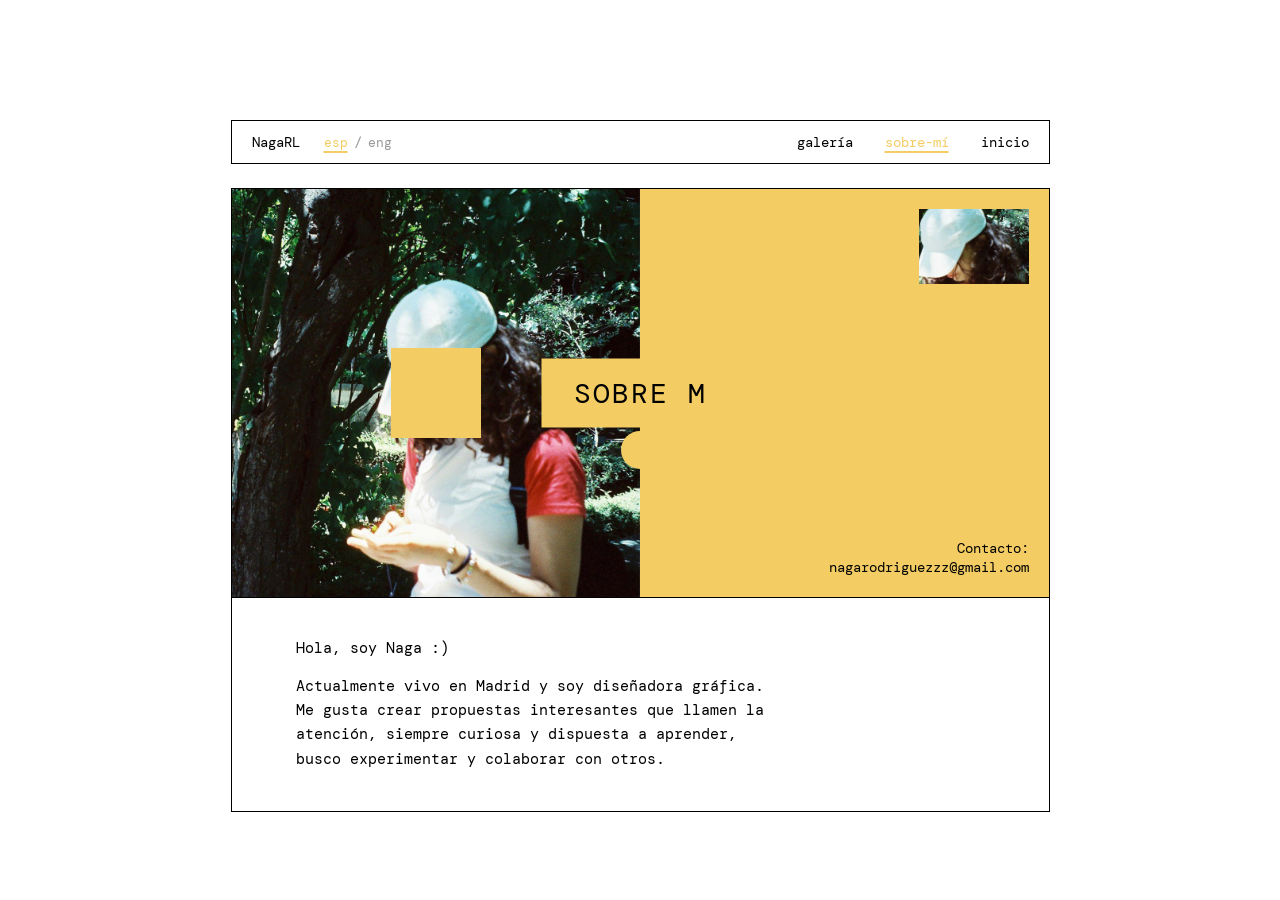
<file: sobremi.html>
<!DOCTYPE html>
<html lang="es">
<head>
    <meta charset="UTF-8">
    <meta name="viewport" content="width=device-width, initial-scale=1.0">
    <title>Sobre mí</title>

    <link rel="preconnect" href="https://fonts.googleapis.com">
    <link rel="preconnect" href="https://fonts.gstatic.com" crossorigin>
    <link href="https://fonts.googleapis.com/css2?family=DM+Mono:wght@300;400;500&display=swap" rel="stylesheet">

    <link rel="stylesheet" href="./assets/css/main.css">
</head>
<body class="page-sobremi">

    <header class="header header-superior">
        <div class="header-left">
            <span class="header-logo">NagaRL</span>

            <div class="header-lang">
                <button type="button" class="lang-btn" data-lang="es">esp</button>
                <span class="lang-sep">/</span>
                <button type="button" class="lang-btn" data-lang="en">eng</button>
            </div>
        </div>

        <nav class="header-nav">
            <a href="trabajos.html" data-i18n="nav_galeria">galería</a>
            <a href="sobremi.html" class="active" data-i18n="nav_sobremi">sobre-mí</a>
            <a href="home.html" data-i18n="nav_inicio">inicio</a>
        </nav>
    </header>

    <main class="sobremi">

        <section class="sobremi-foto-bloque">
            <div class="sobremi-foto">
                <img src="./assets/img/yo.jpg" alt="Foto de Naga">
                <span class="sobremi-cuadrado"></span>
            </div>

            <div class="sobremi-amarillo">
                <div class="sobremi-recorte">
                    <img src="./assets/img/yo.jpg" alt="">
                </div>

                <div class="sobremi-contacto">
                    <p data-i18n="sobremi_contacto_label">Contacto:</p>
                    <p>nagarodriguezzz@gmail.com</p>
                </div>
            </div>

            <div class="sobremi-titulo">
                <h1 id="sobremi-h1"></h1>
            </div>
        </section>

        <section class="sobremi-texto-bloque">
            <p class="sobremi-saludo" data-i18n="sobremi_saludo">Hola, soy Naga :)</p>
            <p class="sobremi-texto" data-i18n="sobremi_texto">
                Actualmente vivo en Madrid y soy diseñadora gráfica. Me gusta crear propuestas interesantes que llamen la atención, siempre curiosa y dispuesta a aprender, busco experimentar y colaborar con otros.
            </p>
        </section>

    </main>

    <script src="./assets/js/gsap.min.js"></script>
    <script src="./assets/js/ScrambleTextPlugin.min.js"></script>
    <script src="./assets/js/TextPlugin.min.js"></script>
    <script src="./assets/js/transiciones.js"></script>
    <script src="./assets/js/efectos.js"></script>
    <script src="./assets/js/i18n.js"></script>
    <script>
        // Efecto typewriter en el título "SOBRE MÍ"
        document.addEventListener("langchange", (e) => {
            const titulo = document.querySelector("#sobremi-h1");
            window.escribirTexto(titulo, window.translations[e.detail.lang].sobremi_titulo, 1.2);
        });
    </script>
</body>
</html>
</file>
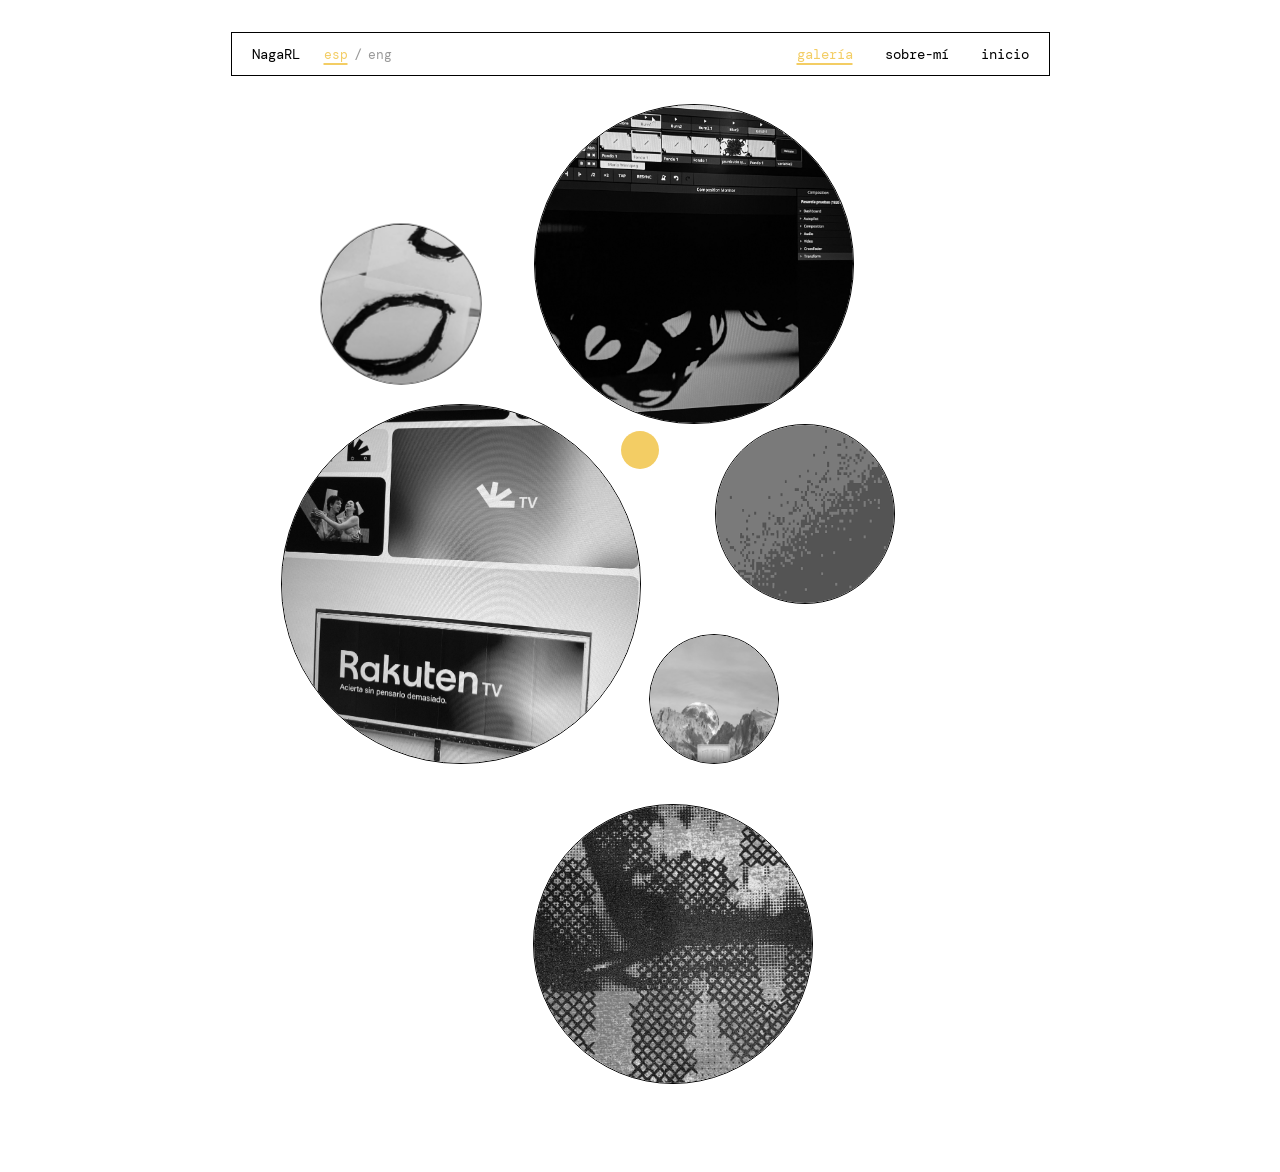
<file: trabajos.html>
<!DOCTYPE html>
<html lang="es">
<head>
    <meta charset="UTF-8">
    <meta name="viewport" content="width=device-width, initial-scale=1.0">
    <title>Galería</title>

    <link rel="preconnect" href="https://fonts.googleapis.com">
    <link rel="preconnect" href="https://fonts.gstatic.com" crossorigin>
    <link href="https://fonts.googleapis.com/css2?family=DM+Mono:wght@300;400;500&display=swap" rel="stylesheet">
    <link rel="stylesheet" href="https://fonts.googleapis.com/css2?family=Material+Symbols+Outlined:opsz,wght,FILL,GRAD@24,300,0,0">

    <link rel="stylesheet" href="./assets/css/main.css">
</head>
<body>

    <header class="header header-superior">
        <div class="header-left">
            <span class="header-logo">NagaRL</span>

            <div class="header-lang">
                <button type="button" class="lang-btn" data-lang="es">esp</button>
                <span class="lang-sep">/</span>
                <button type="button" class="lang-btn" data-lang="en">eng</button>
            </div>
        </div>

        <nav class="header-nav">
            <a href="trabajos.html" class="active" data-i18n="nav_galeria">galería</a>
            <a href="sobremi.html" data-i18n="nav_sobremi">sobre-mí</a>
            <a href="home.html" data-i18n="nav_inicio">inicio</a>
        </nav>
    </header>

    <main class="trabajos" id="trabajos"></main>

    <div class="overlay" id="overlay">
        <div class="overlay-caja">
            <button class="overlay-cerrar" id="overlay-cerrar">
                <span class="material-symbols-outlined">close</span>
            </button>

            <div class="overlay-contenido" id="overlay-contenido"></div>
        </div>
    </div>

    <script src="./assets/js/gsap.min.js"></script>
    <script src="./assets/js/ScrambleTextPlugin.min.js"></script>
    <script src="./assets/js/TextPlugin.min.js"></script>
    <script src="./assets/js/transiciones.js"></script>
    <script src="./assets/js/efectos.js"></script>
    <script src="./assets/js/i18n.js"></script>
    <script src="./assets/js/trabajos.js"></script>
</body>
</html>
</file>
<file: assets/css/main.css>
*,*::before,*::after{box-sizing:border-box;margin:0;padding:0}body{font-family:"DM Mono",monospace;font-weight:400;color:#000;background-color:#fff;min-height:100vh}body.cursor-activo,body.cursor-activo *{cursor:none !important}.cursor-personalizado{position:fixed;top:0;left:0;width:38px;height:38px;margin-top:-19px;margin-left:-19px;border-radius:50%;background-color:#f3cd64;pointer-events:none;z-index:10000;transition:width .22s ease,height .22s ease,margin .22s ease}.cursor-personalizado.sobre-hover{width:16px;height:16px;margin-top:-8px;margin-left:-8px}.cursor-personalizado.pulsando{width:10px;height:10px;margin-top:-5px;margin-left:-5px}@media(pointer: coarse){body.cursor-activo,body.cursor-activo *{cursor:auto !important}.cursor-personalizado{display:none}}a{text-decoration:none;color:inherit;font-family:inherit}ul,ol{list-style:none}button{border:none;background:none;font-family:inherit;cursor:pointer}.header{display:flex;justify-content:space-between;align-items:center;width:90%;max-width:819px;padding:.75rem 1.25rem;font-family:"DM Mono",monospace;border:1px solid #000;background-color:#fff;z-index:10}.header .header-left{display:flex;align-items:center;gap:1.5rem}.header .header-logo{font-size:.9rem;transition:color .2s ease}.header .header-logo:hover{color:#f3cd64}.header .header-lang{display:flex;align-items:center;gap:.4rem;font-size:.9rem}.header .header-lang .lang-sep{opacity:.4}.header .header-lang .lang-btn{opacity:.4;transition:color .2s ease,opacity .2s ease}.header .header-lang .lang-btn:hover{color:#f3cd64;opacity:1}.header .header-lang .lang-btn.active{color:#f3cd64;text-decoration:underline;text-underline-offset:4px;text-decoration-thickness:2px;opacity:1}.header .header-nav{display:flex;align-items:center;gap:1.5rem}.header .header-nav a{font-size:.9rem;transition:color .2s ease}.header .header-nav a:hover{color:#f3cd64}.header .header-nav a.active{color:#f3cd64;text-decoration:underline;text-underline-offset:4px;text-decoration-thickness:2px}.header .header-nav{gap:2rem}.header-index{position:fixed;top:50%;left:50%;transform:translate(-50%, -50%)}.header-superior{margin:2rem auto 0}@media(max-width: 600px){.header-index{z-index:30}.header-superior{margin:1rem auto 0}.header{padding:.6rem .9rem}.header .header-left{gap:.75rem}.header .header-lang{font-size:.8rem}.header .header-nav{gap:1rem}}.burbujas{position:fixed;top:0;left:0;width:100%;height:100vh;overflow:hidden;z-index:20;pointer-events:none}.burbuja{position:absolute;display:block;border-radius:50%;background-color:#f3cd64;cursor:pointer;pointer-events:auto}.burbuja-1{width:380px;height:380px;top:8%;right:18%}.burbuja-2{width:120px;height:120px;top:12%;left:50%}.burbuja-3{width:200px;height:200px;top:60%;left:38%}.burbuja-4{width:320px;height:320px;bottom:10%;left:15%}@media(max-width: 600px){.burbuja-1{width:190px;height:190px;top:20%;right:8%}.burbuja-2{width:70px;height:70px;top:18%;left:18%}.burbuja-3{width:130px;height:130px;top:56%;left:30%}.burbuja-4{width:180px;height:180px;bottom:12%;left:12%}}.page-sobremi{height:100vh;overflow:hidden;display:flex;flex-direction:column;align-items:center;justify-content:center;gap:1.5rem}.sobremi{width:90%;max-width:819px;display:flex;flex-direction:column}.sobremi-foto-bloque{position:relative;display:grid;grid-template-columns:1fr 1fr;border:1px solid #000;aspect-ratio:2/1;overflow:hidden}.sobremi-foto{position:relative;width:100%;height:100%;overflow:hidden}.sobremi-foto img{width:100%;height:100%;object-fit:cover;display:block}.sobremi-cuadrado{position:absolute;top:50%;left:50%;transform:translate(-50%, -50%);width:90px;height:90px;background-color:#f3cd64}.sobremi-amarillo{position:relative;background-color:#f3cd64}.sobremi-recorte{position:absolute;top:1.25rem;right:1.25rem;width:110px;height:75px;overflow:hidden}.sobremi-recorte img{width:100%;height:100%;object-fit:cover;transform:scale(2.2) translate(-10%, 10%);display:block}.sobremi-contacto{position:absolute;bottom:1.25rem;right:1.25rem;text-align:right;font-size:.85rem;line-height:1.4}.sobremi-titulo{position:absolute;top:50%;left:50%;transform:translate(-50%, -50%);background-color:#f3cd64;padding:1rem 2rem;z-index:2}.sobremi-titulo h1{font-size:1.75rem;font-weight:400;letter-spacing:2px;white-space:nowrap}.sobremi-texto-bloque{border:1px solid #000;border-top:none;padding:2.5rem 4rem}.sobremi-saludo{margin-bottom:1rem;font-size:.95rem}.sobremi-texto{font-size:.95rem;line-height:1.6;max-width:70%}@media(max-width: 600px){.page-sobremi{height:auto;min-height:100vh;overflow:visible;justify-content:flex-start;padding:1.5rem 0 2rem}.sobremi-foto-bloque{grid-template-columns:1fr;aspect-ratio:auto}.sobremi-foto{aspect-ratio:4/3}.sobremi-amarillo{aspect-ratio:4/3}.sobremi-cuadrado{width:50px;height:50px}.sobremi-recorte{top:.75rem;right:.75rem;width:70px;height:50px}.sobremi-contacto{bottom:.75rem;right:.75rem;font-size:.65rem}.sobremi-titulo{padding:.6rem 1.25rem}.sobremi-titulo h1{font-size:1.1rem}.sobremi-texto-bloque{padding:1.5rem}.sobremi-texto{max-width:100%;font-size:.85rem}}.trabajos{width:90%;max-width:819px;margin:3rem auto;position:relative;height:1000px}.burbuja-trabajo{position:absolute;border-radius:50%;overflow:hidden;cursor:pointer;background-color:#fff;border:1px solid #000}.burbuja-trabajo img{width:100%;height:100%;object-fit:cover;display:block;filter:grayscale(100%);transition:filter .3s ease}.burbuja-trabajo:hover img{filter:grayscale(0%)}.burbuja-trabajo-1{width:320px;height:320px;top:-20px;right:calc(30% - 50px)}.burbuja-trabajo-2{width:360px;height:360px;top:280px;left:50px}.burbuja-trabajo-3{width:180px;height:180px;top:300px;right:calc(25% - 50px)}.burbuja-trabajo-4{width:130px;height:130px;top:510px;left:calc(45% + 50px)}.burbuja-trabajo-5{width:280px;height:280px;bottom:40px;right:calc(35% - 50px)}.burbuja-trabajo-6{width:160px;height:160px;top:100px;left:calc(5% + 50px)}@media(max-width: 600px){.trabajos{height:740px}.burbuja-trabajo-1{width:200px;height:200px;top:0;right:0}.burbuja-trabajo-2{width:220px;height:220px;top:120px;left:0}.burbuja-trabajo-3{width:130px;height:130px;top:280px;right:20px}.burbuja-trabajo-4{width:110px;height:110px;top:350px;left:60px}.burbuja-trabajo-5{width:190px;height:190px;top:420px;right:0}.burbuja-trabajo-6{width:140px;height:140px;top:580px;left:30px}}.overlay{position:fixed;inset:0;background-color:rgba(0,0,0,.4);display:none;align-items:center;justify-content:center;z-index:100}.overlay.activo{display:flex}.overlay-caja{position:relative;width:90%;max-width:945px;max-height:85vh;background-color:#fff;border:1px solid #000;overflow:hidden;display:flex;flex-direction:column}.overlay-cerrar{position:absolute;top:1rem;right:1rem;z-index:2;display:flex;align-items:center;justify-content:center;transition:color .2s ease}.overlay-cerrar .material-symbols-outlined{font-size:28px}.overlay-cerrar:hover{color:#f3cd64}.overlay-contenido{display:grid;grid-template-columns:minmax(0, 1fr) minmax(280px, 0.9fr);gap:3rem;padding:2.5rem 4rem 2.5rem 3rem;max-height:85vh;overflow:hidden}.overlay-info{padding-top:1rem}.overlay-titulo{font-size:1.5rem;font-weight:400;letter-spacing:1px;margin-bottom:.75rem;min-height:2rem;color:#000}.overlay-etiquetas{display:flex;flex-wrap:wrap;gap:.45rem .6rem;margin-bottom:1.25rem}.overlay-etiquetas li{border:1px solid #000;border-radius:999px;padding:.15rem .75rem;font-size:.62rem;line-height:1.2;background-color:#fff;transition:background-color .2s ease}.overlay-etiquetas li:hover{background-color:#f3cd64}.overlay-descripcion{font-size:.9rem;line-height:1.6}.overlay-galeria-titulo{font-size:1.1rem;font-weight:400;margin-bottom:1rem}.overlay-galeria{display:flex;flex-direction:column;gap:1rem;max-height:calc(85vh - 5rem);overflow-y:auto;direction:rtl;padding-left:.85rem}.overlay-galeria::-webkit-scrollbar{width:14px}.overlay-galeria::-webkit-scrollbar-track{background-color:#fff;border:1px solid #000;border-radius:0}.overlay-galeria::-webkit-scrollbar-thumb{background-color:#f3cd64;border:1px solid #000;border-radius:0;background-clip:padding-box}.overlay-galeria::-webkit-scrollbar-thumb:hover{background-color:hsl(44.0559440559,85.628742515%,59.2549019608%)}.overlay-galeria::-webkit-scrollbar-button{display:none;height:0;width:0}.overlay-galeria::-webkit-scrollbar-corner{background-color:#fff}.overlay-galeria img,.overlay-galeria video{direction:ltr}.overlay-galeria img{width:100%;height:auto;display:block;cursor:pointer}.overlay-galeria video{width:100%;height:auto;display:block;background-color:#000}.overlay-vimeo{position:relative;width:100%}.overlay-vimeo iframe{position:absolute;top:0;left:0;width:100%;height:100%;display:block;border:none}.overlay-galeria-grupo{display:flex;flex-direction:column;gap:0}.overlay-galeria-grupo img{width:100%;height:auto;display:block;cursor:pointer}.overlay-video{position:relative;display:block;width:100%;direction:ltr;background-color:#000}.overlay-video video{display:block;width:100%;height:auto;cursor:pointer}.overlay-video-play{position:absolute;top:50%;left:50%;z-index:2;display:flex;align-items:center;justify-content:center;width:56px;height:56px;padding:0;transform:translate(-50%, -50%);background:none;transition:transform .2s ease;cursor:pointer}.overlay-video-play svg{display:block;width:100%;height:100%}.overlay-video-play:hover{transform:translate(-50%, -50%) scale(1.08)}.overlay-video.reproduciendo .overlay-video-play{opacity:0;pointer-events:none}.overlay-video-controles{display:none;align-items:center;gap:.5rem;position:absolute;left:.9rem;right:.9rem;bottom:.75rem;z-index:1}.overlay-video.iniciado .overlay-video-controles{display:flex}.overlay-video-ampliar{display:flex;align-items:center;justify-content:center;flex-shrink:0;width:1.6rem;height:1.6rem;background-color:#fff;border:1px solid #000;color:#000;cursor:pointer;transition:background-color .2s ease,color .2s ease}.overlay-video-ampliar .material-symbols-outlined{font-size:15px}.overlay-video-ampliar:hover{background-color:#f3cd64}.overlay-video-barra{position:relative;flex:1;padding:7px 0;cursor:pointer}.overlay-video-barra::before{content:"";position:absolute;top:50%;left:0;right:0;height:2px;background-color:hsla(0,0%,100%,.85);border:1px solid rgba(0,0,0,.5);transform:translateY(-50%)}.overlay-video-progreso{position:absolute;top:50%;left:0;height:2px;width:0%;background-color:#000;transform:translateY(-50%);pointer-events:none}.overlay-video-marcador{position:absolute;top:50%;left:0%;width:.65rem;height:.65rem;transform:translate(-50%, -50%);background-color:#fff;border:1px solid #000;pointer-events:none}.visor-media{position:fixed;inset:0;z-index:300;display:none;align-items:center;justify-content:center;padding:2rem;background-color:rgba(0,0,0,.72)}.visor-media.activo{display:flex}.visor-media-caja{position:relative;max-width:92vw;max-height:88vh}.visor-media-cerrar{position:absolute;top:-2.25rem;right:0;color:#fff;transition:color .2s ease}.visor-media-cerrar .material-symbols-outlined{font-size:30px}.visor-media-cerrar:hover{color:#f3cd64}.visor-media-contenido img,.visor-media-contenido video{display:block;max-width:92vw;max-height:84vh;width:auto;height:auto;object-fit:contain;background-color:#000}@media(max-width: 760px){.overlay-caja{max-height:88vh}.overlay-contenido{grid-template-columns:1fr;gap:1.5rem;padding:4rem 1.5rem 1.5rem;overflow-y:auto;-ms-overflow-style:none;scrollbar-width:none}.overlay-contenido::-webkit-scrollbar{display:none}.overlay-galeria{order:2;max-height:none;overflow:visible;direction:ltr;padding-left:0}.overlay-info{order:1;padding-top:0}}.page-home{height:100vh;overflow:hidden;display:flex;flex-direction:column;align-items:center;justify-content:center;gap:2rem}.home{width:90%;max-width:819px}.home-caja{width:100%;height:280px;border:1px solid #000;background-color:#fff;background-image:radial-gradient(circle, #cccccc 1px, transparent 1px);background-size:14px 14px;background-position:0 0;display:flex;align-items:center;justify-content:center;overflow:hidden;position:relative}.home-bienvenida{position:absolute;top:50%;left:50%;transform:translate(-50%, -50%);font-size:2rem;font-weight:400;letter-spacing:3px;white-space:nowrap;color:#000;z-index:1;pointer-events:none}.home-video{max-width:100%;max-height:100%;object-fit:contain;mix-blend-mode:multiply}.home-redes{display:flex;gap:1.5rem}.home-redes a{font-size:.9rem;transition:color .2s ease}.home-redes a:hover{color:#f3cd64}/*# sourceMappingURL=main.css.map */
</file>
